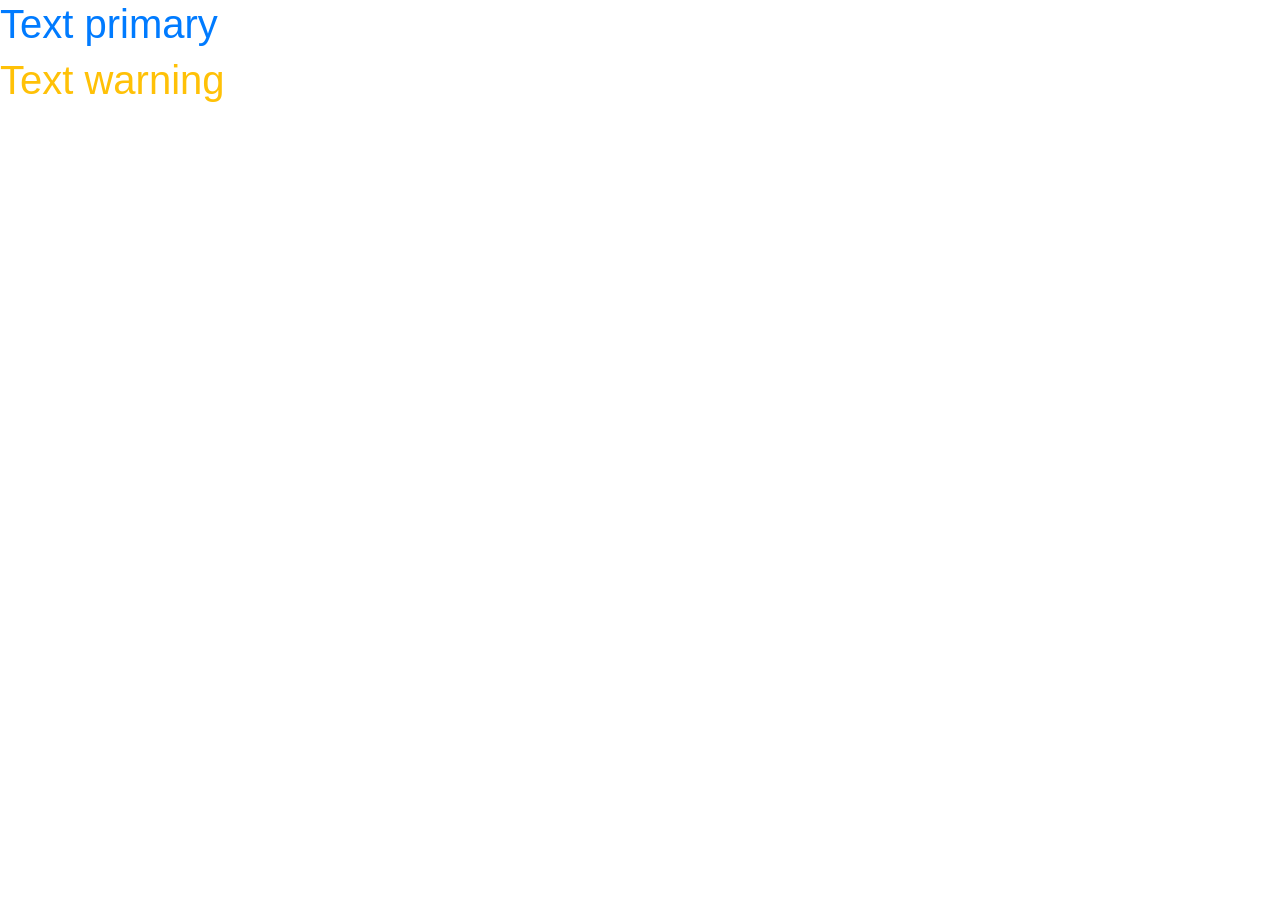
<file: Bootstrap online.html>
<!DOCTYPE html>
<html lang="en">
<head>
    <meta charset="UTF-8">
    <meta name="viewport" content="width=device-width, initial-scale=1.0">
    <title>Bootstrap</title>

    <link rel="stylesheet" href="https://cdn.jsdelivr.net/npm/bootstrap@4.0.0/dist/css/bootstrap.min.css" integrity="sha384-Gn5384xqQ1aoWXA+058RXPxPg6fy4IWvTNh0E263XmFcJlSAwiGgFAW/dAiS6JXm" crossorigin="anonymous">
<script src="https://cdn.jsdelivr.net/npm/bootstrap@4.0.0/dist/js/bootstrap.min.js" integrity="sha384-JZR6Spejh4U02d8jOt6vLEHfe/JQGiRRSQQxSfFWpi1MquVdAyjUar5+76PVCmYl" crossorigin="anonymous"></script>



<script src="https://code.jquery.com/jquery-3.2.1.slim.min.js" integrity="sha384-KJ3o2DKtIkvYIK3UENzmM7KCkRr/rE9/Qpg6aAZGJwFDMVNA/GpGFF93hXpG5KkN" crossorigin="anonymous"></script>
<script src="https://cdn.jsdelivr.net/npm/popper.js@1.12.9/dist/umd/popper.min.js" integrity="sha384-ApNbgh9B+Y1QKtv3Rn7W3mgPxhU9K/ScQsAP7hUibX39j7fakFPskvXusvfa0b4Q" crossorigin="anonymous"></script>




</head>
<body>

    <h1 class="text-primary">Text primary</h1>
    <h1 class="text-warning">Text warning</h1>
    






</body>
</html>
</file>
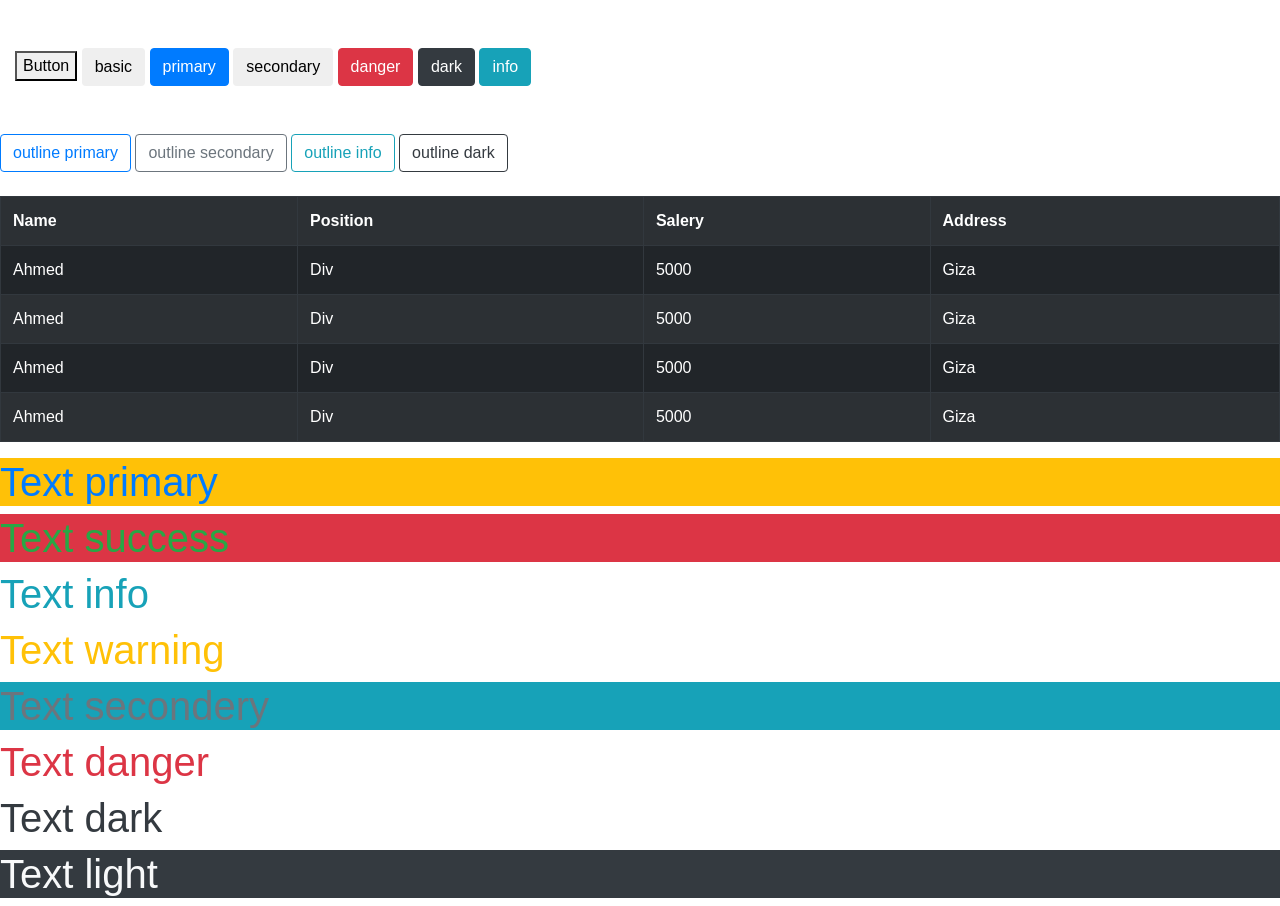
<file: Bootstrap2 offline.html>
<!DOCTYPE html>
<html lang="en">
<head>
    <meta charset="UTF-8">
    <meta name="viewport" content="width=device-width, initial-scale=1.0">
    <title>Bootstrap offline</title>

    <!-- ال css بستدعيه ب ال link -->
    <link rel="stylesheet" href="CSS/bootstrap.min.css">
    


</head>

<body>

    <br><br>

    <div class="container-fluid">
        <button type="button">Button</button>
    <button type="button" class="btn">basic</button>
    <button type="button" class="btn btn-primary">primary</button>
    <button type="button" class="btn btn-secodary">secondary</button>
    <button type="button" class="btn btn-danger">danger</button>
    <button type="button" class="btn btn-dark">dark</button>
    <button type="button" class="btn btn-info">info</button>

    </div>
    <br><br>

    <button type="button" class="btn btn-outline-primary">outline primary</button>
    <button type="button" class="btn btn-outline-secondary">outline secondary</button>
    <button type="button" class="btn btn-outline-info">outline info</button>
    <button type="button" class="btn btn-outline-dark">outline dark</button>

    <br><br>

    <div class="table-responsive">

        <table class="table table-bordered table-dark table-striped">

            <tr>
                <th>Name</th>
                <th>Position</th>
                <th>Salery</th>
                <th>Address</th>
    
            </tr>
    
            <tr>
                <td>Ahmed</td>
                <td>Div</td>
                <td>5000</td>
                <td>Giza</td>
    
            </tr>
            <tr>
                <td>Ahmed</td>
                <td>Div</td>
                <td>5000</td>
                <td>Giza</td>
    
            </tr>
            <tr>
                <td>Ahmed</td>
                <td>Div</td>
                <td>5000</td>
                <td>Giza</td>
    
            </tr>
            <tr>
                <td>Ahmed</td>
                <td>Div</td>
                <td>5000</td>
                <td>Giza</td>
    
            </tr>
        </table>
    </div>








    <h1 class="text-primary bg-warning">Text primary</h1>
    <h1 class="text-success bg-danger">Text success</h1>
    <h1 class="text-info">Text info</h1>
    <h1 class="text-warning">Text warning</h1>
    <h1 class="text-secondary bg-info">Text secondery</h1>
    <h1 class="text-danger">Text danger</h1>
    <h1 class="text-dark">Text dark</h1>
    <h1 class="text-light bg-dark">Text light</h1>




<!-- ال java script بستدعيه ب script -->
    <script src="JS/bootstrap.js"></script>
    <script src="JS/jquery-3.7.1.min.js"></script>
    
</body>
</html>
</file>
